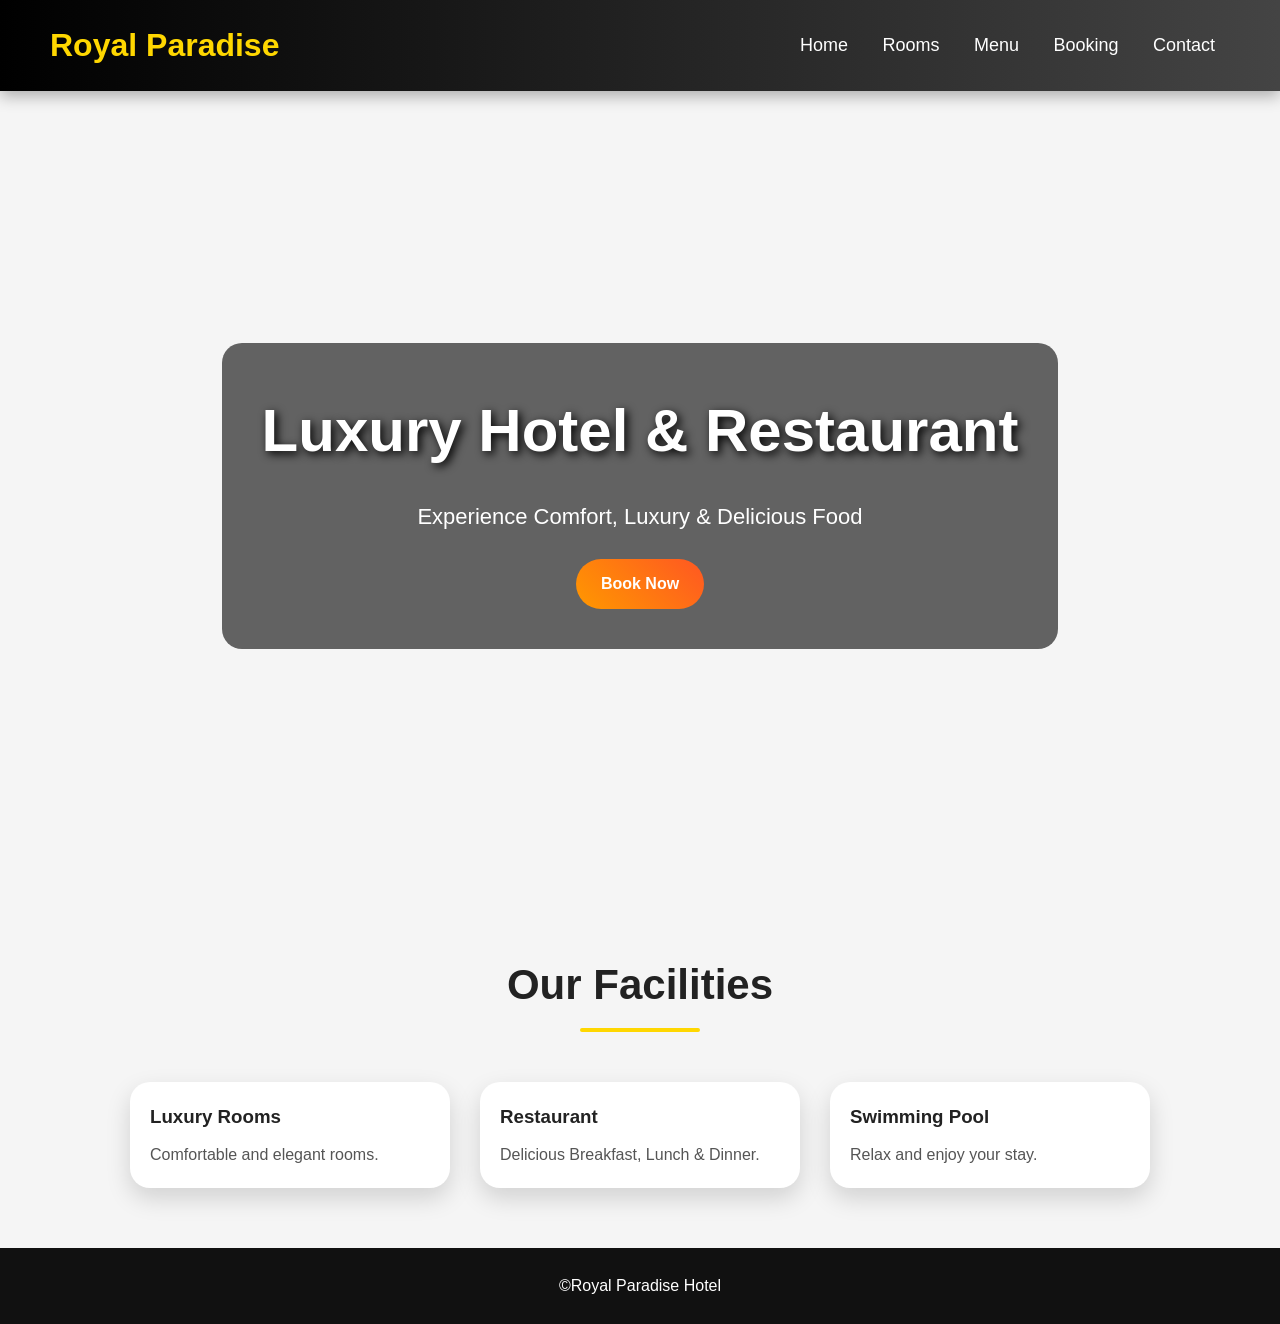
<file: index.html>
<!DOCTYPE html>
<html>
<head>
<title>Royal Paradise Hotel</title>
<link rel="stylesheet" href="style.css">
</head>
<body>

<header>
<div class="logo">Royal Paradise</div>

<nav>
<a href="index.html">Home</a>
<a href="rooms.html">Rooms</a>
<a href="menu.html">Menu</a>
<a href="booking.html">Booking</a>
<a href="contact.html">Contact</a>
</nav>
</header>

<section class="hero">
<div class="hero-content">
<h1>Luxury Hotel & Restaurant</h1>
<p>Experience Comfort, Luxury & Delicious Food</p>
<a href="booking.html" class="btn">Book Now</a>
</div>
</section>

<h2 class="title">Our Facilities</h2>

<div class="cards">

<div class="card">
<div class="card-content">
<h3>Luxury Rooms</h3>
<p>Comfortable and elegant rooms.</p>
</div>
</div>

<div class="card">
<div class="card-content">
<h3>Restaurant</h3>
<p>Delicious Breakfast, Lunch & Dinner.</p>
</div>
</div>

<div class="card">
<div class="card-content">
<h3>Swimming Pool</h3>
<p>Relax and enjoy your stay.</p>
</div>
</div>

</div>

<footer>
<p>©Royal Paradise Hotel</p>
</footer>

</body>
</html>
</file>
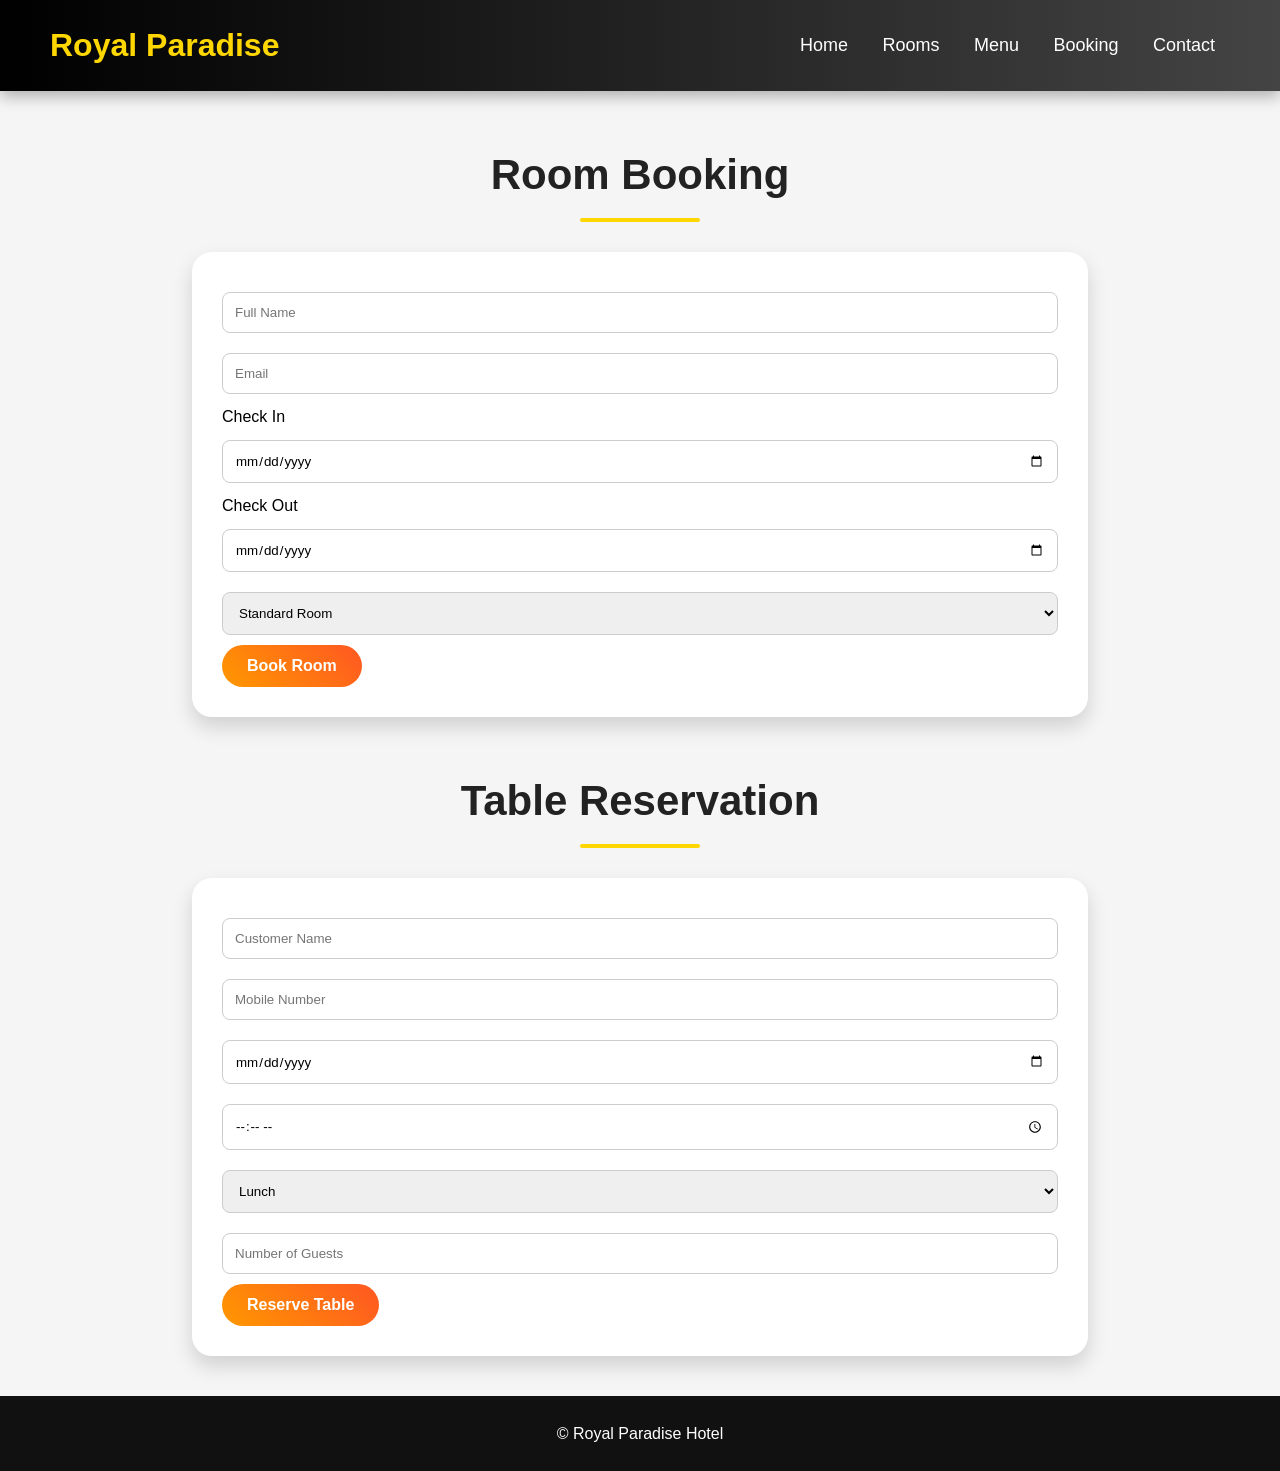
<file: booking.html>
<!DOCTYPE html>
<html>
<head>
<title>Booking</title>
<link rel="stylesheet" href="style.css">
</head>
<body>

<header>
<div class="logo">Royal Paradise</div>

<nav>
<a href="index.html">Home</a>
<a href="rooms.html">Rooms</a>
<a href="menu.html">Menu</a>
<a href="booking.html">Booking</a>
<a href="contact.html">Contact</a>
</nav>
</header>

<h2 class="title">Room Booking</h2>

<form>

<input type="text" placeholder="Full Name" required>

<input type="email" placeholder="Email" required>

<label>Check In</label>
<input type="date">

<label>Check Out</label>
<input type="date">

<select>
<option>Standard Room</option>
<option>Deluxe Room</option>
<option>Luxury Suite</option>
</select>

<button>Book Room</button>

</form>

<h2 class="title">Table Reservation</h2>

<form>

<input type="text" placeholder="Customer Name">

<input type="tel" placeholder="Mobile Number">

<input type="date">

<input type="time">

<select>
<option>Lunch</option>
<option>Dinner</option>
</select>

<input type="number" placeholder="Number of Guests">

<button>Reserve Table</button>

</form>

<footer>
<p>© Royal Paradise Hotel</p>
</footer>

</body>
</html>
</file>
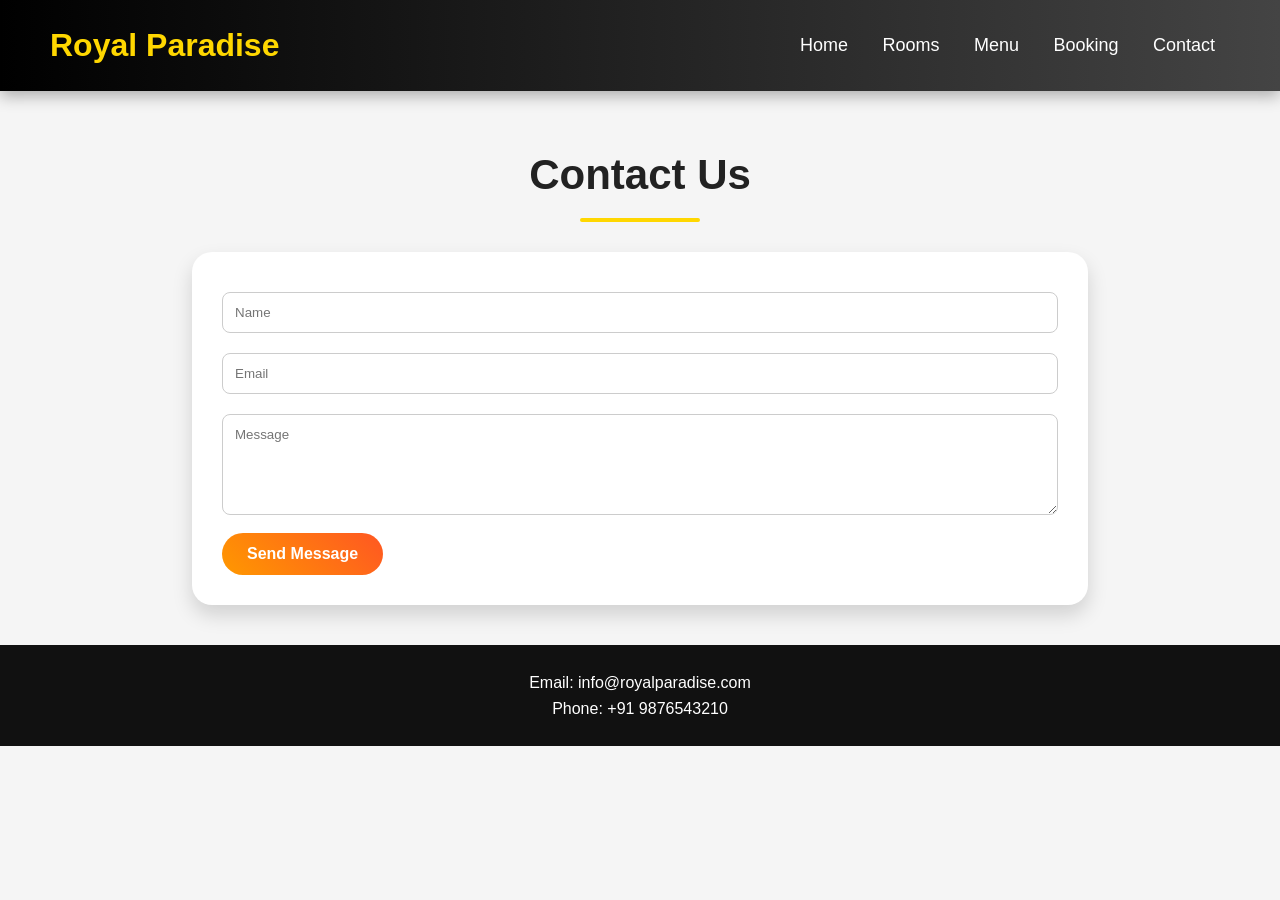
<file: contact.html>
<!DOCTYPE html>
<html>
<head>
<title>Contact Us</title>
<link rel="stylesheet" href="style.css">
</head>
<body>

<header>
<div class="logo">Royal Paradise</div>

<nav>
<a href="index.html">Home</a>
<a href="rooms.html">Rooms</a>
<a href="menu.html">Menu</a>
<a href="booking.html">Booking</a>
<a href="contact.html">Contact</a>
</nav>
</header>

<h2 class="title">Contact Us</h2>

<form>

<input type="text" placeholder="Name">

<input type="email" placeholder="Email">

<textarea rows="5" placeholder="Message"></textarea>

<button>Send Message</button>

</form>

<footer>
<p>Email: info@royalparadise.com</p>
<p>Phone: +91 9876543210</p>
</footer>

</body>
</html>
</file>
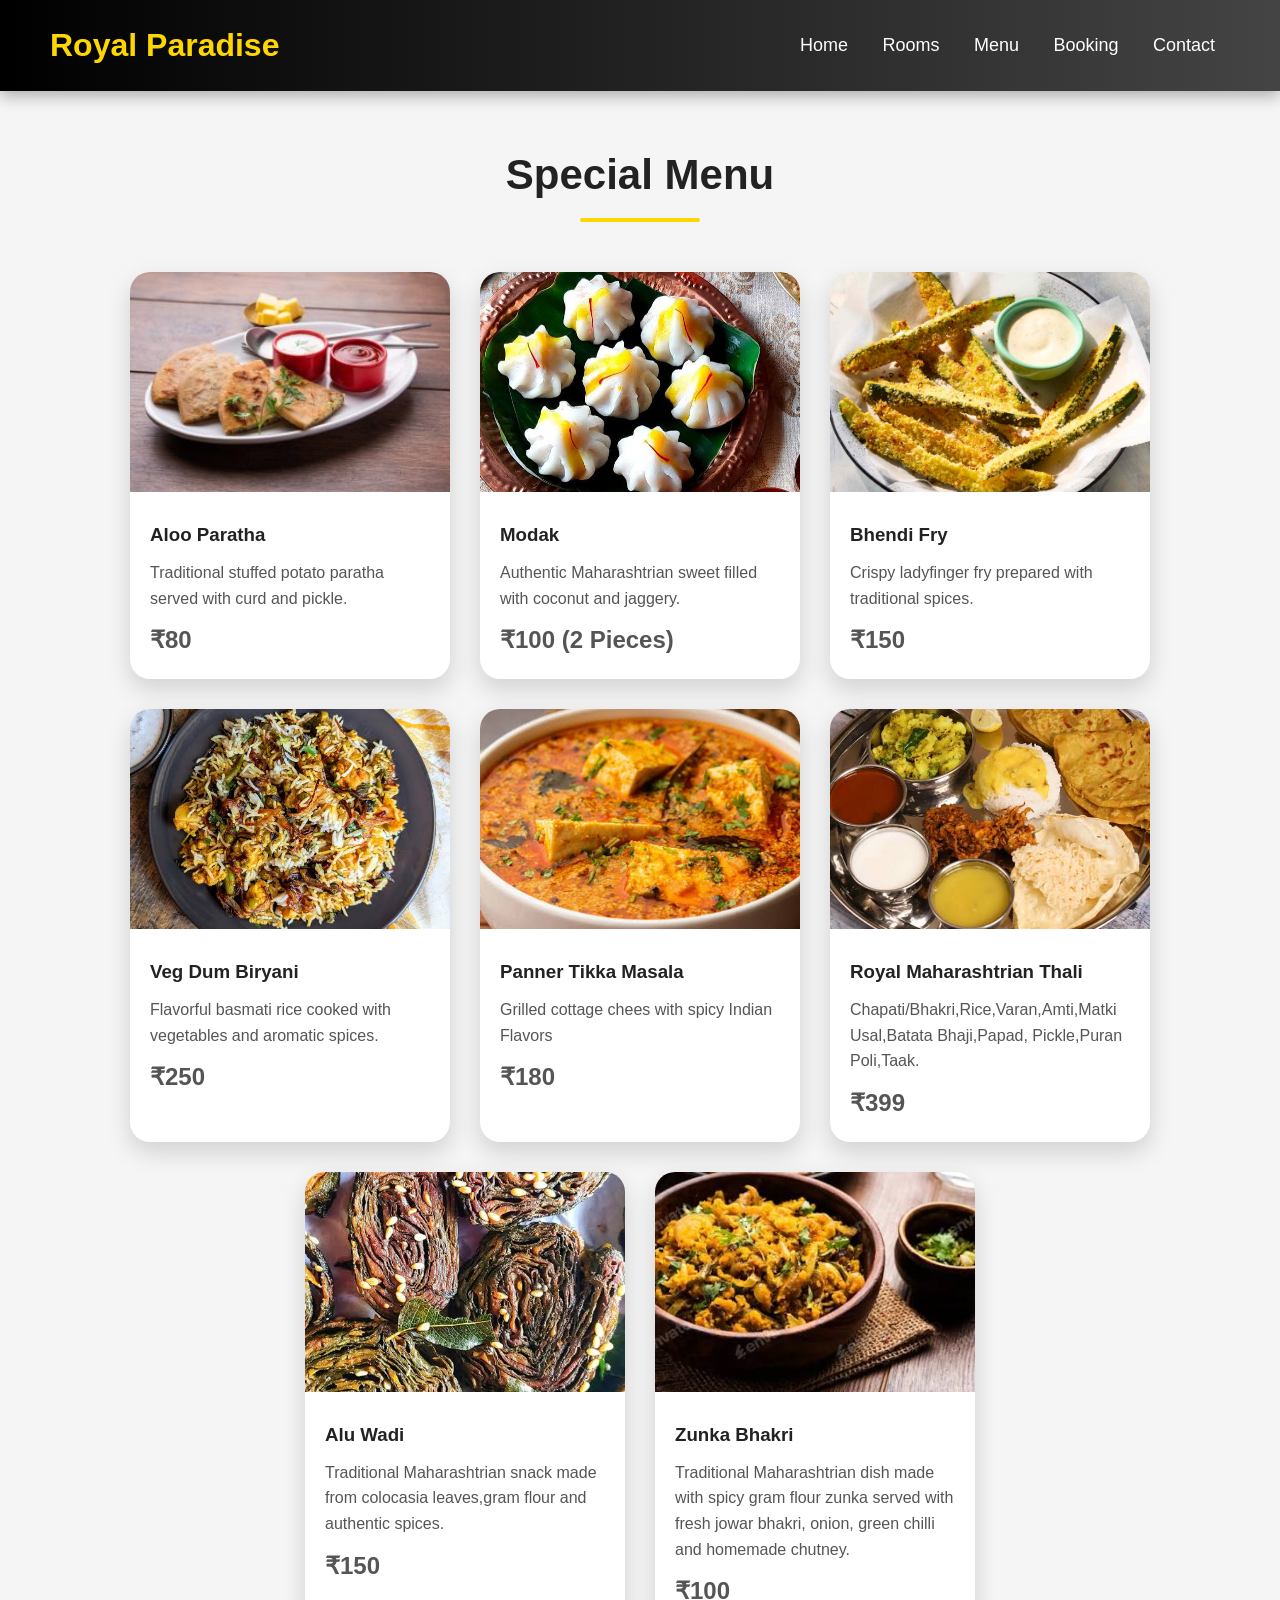
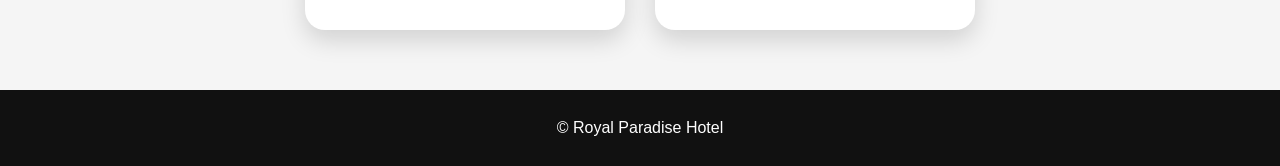
<file: menu.html>
<!DOCTYPE html>
<html>
<head>
<title>Restaurant Menu</title>
<link rel="stylesheet" href="style.css">
</head>
<body>

<header>
<div class="logo">Royal Paradise</div>

<nav>
<a href="index.html">Home</a>
<a href="rooms.html">Rooms</a>
<a href="menu.html">Menu</a>
<a href="booking.html">Booking</a>
<a href="contact.html">Contact</a>
</nav>
</header>
<h2 class="title">Special Menu</h2>

<div class="cards">

    <div class="card">
        <img src="paratha.jpg" alt="Aloo Paratha">
        <div class="card-content">
            <h3>Aloo Paratha</h3>
            <p>Traditional stuffed potato paratha served with curd and pickle.</p>
            <p class="price">₹80</p>
        </div>
    </div>

    <div class="card">
        <img src="modak.jpg" alt="Modak">
        <div class="card-content">
            <h3>Modak</h3>
            <p>Authentic Maharashtrian sweet filled with coconut and jaggery.</p>
            <p class="price">₹100 (2 Pieces)</p>
        </div>
    </div>

    <div class="card">
        <img src="bhendifry.jpg" alt="Bhendi Fry">
        <div class="card-content">
            <h3>Bhendi Fry</h3>
            <p>Crispy ladyfinger fry prepared with traditional spices.</p>
            <p class="price">₹150</p>
        </div>
    </div>

    <div class="card">
        <img src="biryani.jpg" alt="Veg Dum Biryani">
        <div class="card-content">
            <h3>Veg Dum Biryani</h3>
            <p>Flavorful basmati rice cooked with vegetables and aromatic spices.</p>
            <p class="price">₹250</p>
        </div>
    </div>

    <div class="card">
        <img src="pannerTikka.jpg" alt="Panner Tikka">
        <div class="card-content">
            <h3>Panner Tikka Masala</h3>
            <p>Grilled cottage chees with spicy Indian Flavors</p>
            <p class="price">₹180</p>
        </div>
    </div>

    <div class="card">
    <img src="thali.jpg" alt="Maharashtrian Thali">

    <div class="card-content">
        <h3>Royal Maharashtrian Thali</h3>
        <p>Chapati/Bhakri,Rice,Varan,Amti,Matki Usal,Batata Bhaji,Papad, Pickle,Puran Poli,Taak.</p>
        <p class="price">₹399</p>
    </div>
</div>

<div class="card">
    <img src="aluwadi.jpg" alt="Alu Wadi">
    <div class="card-content">
        <h3>Alu Wadi</h3>
        <p>Traditional Maharashtrian snack made from colocasia leaves,gram flour and authentic spices.</p>
        <p class="price">₹150</p>
    </div>
</div>

<div class="card">
    <img src="zunkabhakri.jpg" alt="Zunka Bhakri">
    <div class="card-content">
        <h3>Zunka Bhakri</h3>
        <p> Traditional Maharashtrian dish made with spicy gram flour zunka served with fresh jowar bhakri, onion, green chilli and homemade chutney.</p>
        <p class="price">₹100</p>
    </div>
</div>

</div>
<footer>
<p>© Royal Paradise Hotel</p>
</footer>

</body>
</html>
</file>
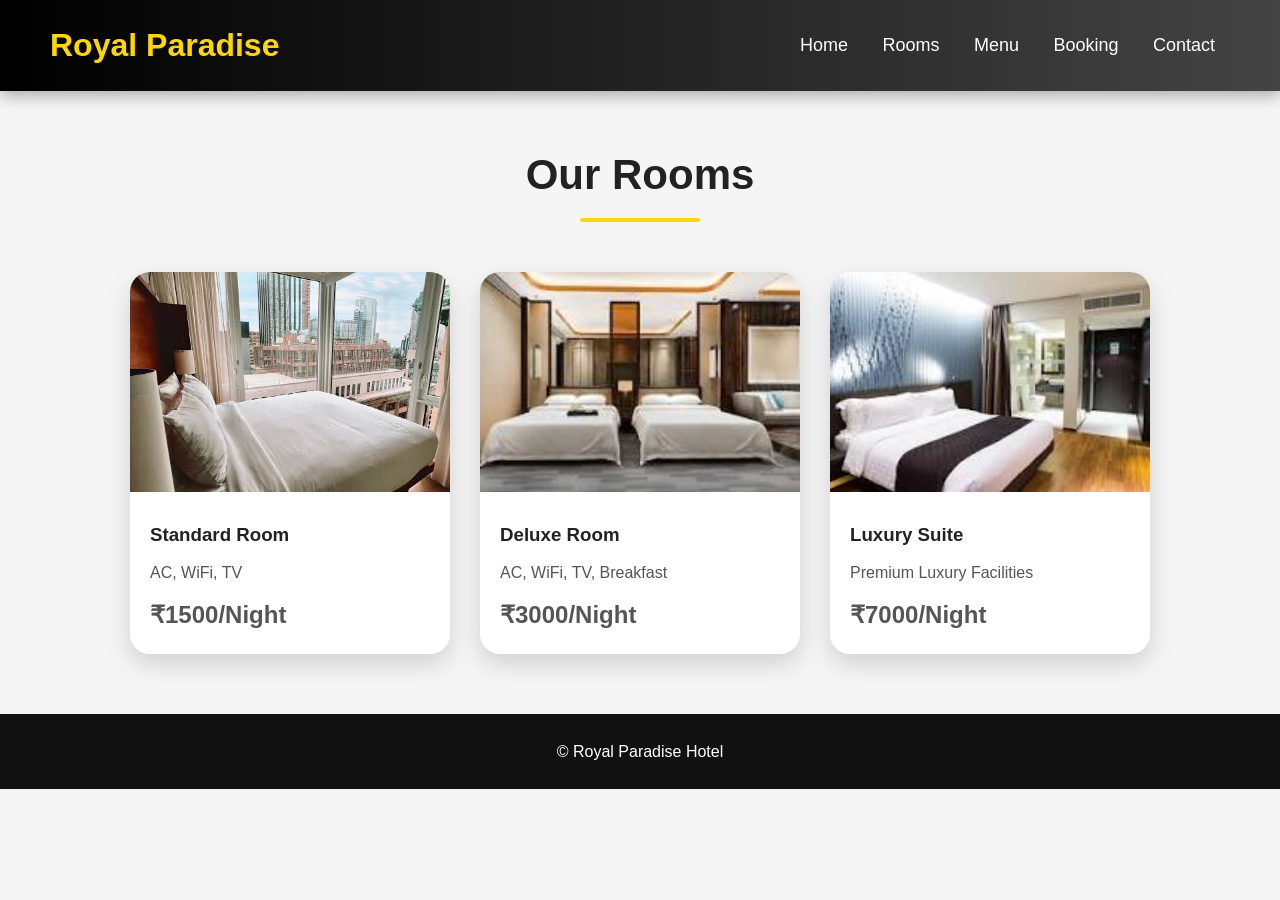
<file: rooms.html>
<!DOCTYPE html>
<html>
<head>
<title>Rooms</title>
<link rel="stylesheet" href="style.css">
</head>
<body>

<header>
<div class="logo">Royal Paradise</div>

<nav>
<a href="index.html">Home</a>
<a href="rooms.html">Rooms</a>
<a href="menu.html">Menu</a>
<a href="booking.html">Booking</a>
<a href="contact.html">Contact</a>
</nav>
</header>

<h2 class="title">Our Rooms</h2>

<div class="cards">

<div class="card">
<img src="room3.jpg">
<div class="card-content">
<h3>Standard Room</h3>
<p>AC, WiFi, TV</p>
<p class="price">₹1500/Night</p>
</div>
</div>

<div class="card">
<img src="room2.jpg">
<div class="card-content">
<h3>Deluxe Room</h3>
<p>AC, WiFi, TV, Breakfast</p>
<p class="price">₹3000/Night</p>
</div>
</div>

<div class="card">
<img src="room1.jpg">
<div class="card-content">
<h3>Luxury Suite</h3>
<p>Premium Luxury Facilities</p>
<p class="price">₹7000/Night</p>
</div>
</div>

</div>

<footer>
<p>© Royal Paradise Hotel</p>
</footer>

</body>
</html>
</file>
<file: style.css>
/* =========================
   GLOBAL STYLES
========================= */

*{
    margin:0;
    padding:0;
    box-sizing:border-box;
    font-family:Arial, sans-serif;
    scroll-behavior:smooth;
}

body{
    background:#f5f5f5;
    line-height:1.6;
}

/* =========================
   HEADER
========================= */

header{
    background:linear-gradient(90deg,#000,#444);
    color:white;
    padding:20px 50px;
    display:flex;
    justify-content:space-between;
    align-items:center;
    position:sticky;
    top:0;
    z-index:1000;
    box-shadow:0 5px 15px rgba(0,0,0,0.3);
}

/* =========================
   LOGO
========================= */

.logo{
    font-size:32px;
    font-weight:bold;
    color:gold;
    animation:glow 2s infinite alternate;
}

@keyframes glow{
    from{
        text-shadow:0 0 5px gold;
    }
    to{
        text-shadow:
        0 0 10px gold,
        0 0 20px orange,
        0 0 30px gold;
    }
}

/* =========================
   NAVIGATION
========================= */

nav a{
    color:white;
    text-decoration:none;
    margin:0 15px;
    font-size:18px;
    position:relative;
    transition:0.4s;
}

nav a::after{
    content:"";
    position:absolute;
    left:0;
    bottom:-5px;
    width:0;
    height:2px;
    background:gold;
    transition:0.4s;
}

nav a:hover::after{
    width:100%;
}

nav a:hover{
    color:gold;
}

/* =========================
   HERO SECTION
========================= */

.hero{
    height:90vh;
    display:flex;
    justify-content:center;
    align-items:center;
    text-align:center;
    position:relative;
    animation:slider 60s infinite;
    background-size:cover;
    background-position:center;
}

.hero-content{
    background:rgba(0,0,0,0.6);
    padding:40px;
    border-radius:20px;
    color:white;

    animation:
    fadeIn 2s,
    floating 4s infinite ease-in-out;
}

.hero-content h1{
    font-size:60px;
    margin-bottom:20px;
    text-shadow:3px 3px 10px black;
}

.hero-content p{
    font-size:22px;
    margin-bottom:25px;
}

/* =========================
   BUTTONS
========================= */

.btn,
button{
    background:linear-gradient(45deg,#ff9800,#ff5722);
    color:white;
    border:none;
    padding:12px 25px;
    border-radius:30px;
    cursor:pointer;
    font-size:16px;
    font-weight:bold;
    transition:0.5s;
}

.btn{
    text-decoration:none;
    display:inline-block;
}

.btn:hover,
button:hover{
    transform:scale(1.1);
    box-shadow:0 0 20px rgba(255,152,0,0.8);
}

/* =========================
   SECTION TITLES
========================= */

.title{
    text-align:center;
    font-size:42px;
    color:#222;
    margin:50px 0 30px;
    position:relative;
}

.title::after{
    content:"";
    display:block;
    width:120px;
    height:4px;
    background:gold;
    margin:10px auto;
    border-radius:10px;
}

/* =========================
   CARD CONTAINER
========================= */

.cards{
    display:flex;
    justify-content:center;
    flex-wrap:wrap;
    gap:30px;
    padding:20px;
}

/* =========================
   CARDS
========================= */

.card{
    width:320px;
    background:white;
    border-radius:20px;
    overflow:hidden;
    box-shadow:0 10px 25px rgba(0,0,0,0.15);
    transition:all 0.5s ease;
}

.card:hover{
    transform:
    translateY(-15px)
    scale(1.03);

    box-shadow:
    0 20px 40px rgba(0,0,0,0.25);
}

/* =========================
   CARD IMAGES
========================= */

.card img{
    width:100%;
    height:220px;
    object-fit:cover;
    transition:0.6s;
}

.card:hover img{
    transform:scale(1.15);
}

/* =========================
   CARD CONTENT
========================= */

.card-content{
    padding:20px;
    transition:0.5s;
}

.card:hover .card-content{
    background:
    linear-gradient(
    135deg,
    #fff8dc,
    #ffe082);
}

.card-content h3{
    margin-bottom:10px;
    color:#222;
}

.card-content p{
    color:#555;
}

.price{
    color:#e91e63;
    font-size:24px;
    font-weight:bold;
    margin-top:10px;
}

/* =========================
   TABLE
========================= */

table{
    width:90%;
    margin:30px auto;
    border-collapse:collapse;
    background:white;
    box-shadow:0 5px 15px rgba(0,0,0,0.2);
}

th{
    background:#222;
    color:white;
}

th,td{
    border:1px solid #ddd;
    padding:15px;
    text-align:center;
}

tr:hover{
    background:#fff8dc;
}

/* =========================
   FORMS
========================= */

form{
    width:70%;
    margin:30px auto;
    background:white;
    padding:30px;
    border-radius:20px;
    box-shadow:0 10px 20px rgba(0,0,0,0.15);
}

input,
select,
textarea{
    width:100%;
    padding:12px;
    margin:10px 0;
    border:1px solid #ccc;
    border-radius:8px;
    transition:0.3s;
}

input:focus,
select:focus,
textarea:focus{
    outline:none;
    border-color:gold;
    box-shadow:0 0 10px gold;
}

/* =========================
   GALLERY
========================= */

.gallery{
    display:grid;
    grid-template-columns:
    repeat(auto-fit,minmax(300px,1fr));
    gap:20px;
    padding:20px;
}

.gallery img{
    width:100%;
    height:250px;
    object-fit:cover;
    border-radius:15px;
    transition:0.6s;
}

.gallery img:hover{
    transform:
    scale(1.08)
    rotate(2deg);

    box-shadow:
    0 10px 20px rgba(0,0,0,0.3);
}

/* =========================
   FOOTER
========================= */

footer{
    background:#111;
    color:white;
    text-align:center;
    padding:25px;
    margin-top:40px;
}

/* =========================
   ANIMATIONS
========================= */

@keyframes fadeIn{
    from{
        opacity:0;
        transform:translateY(50px);
    }

    to{
        opacity:1;
        transform:translateY(0);
    }
}

@keyframes floating{
    0%{
        transform:translateY(0);
    }

    50%{
        transform:translateY(-15px);
    }

    100%{
        transform:translateY(0);
    }
}

/* =========================
   RESPONSIVE DESIGN
========================= */

@media(max-width:768px){

header{
    flex-direction:column;
    gap:15px;
    text-align:center;
}

nav{
    display:flex;
    flex-wrap:wrap;
    justify-content:center;
}

.hero-content{
    width:90%;
}

.hero-content h1{
    font-size:35px;
}

.hero-content p{
    font-size:18px;
}

.title{
    font-size:30px;
}

.cards{
    flex-direction:column;
    align-items:center;
}

.card{
    width:90%;
}

form{
    width:90%;
}

table{
    width:95%;
    font-size:14px;
}

}
@keyframes slider{

    0%{
        background:
        linear-gradient(rgba(0,0,0,.5),
        rgba(0,0,0,.5)),
        url("hotel.jpg");
        background-size:cover;
        background-position:center;
    }

    25%{
        background:
        linear-gradient(rgba(0,0,0,.5),
        rgba(0,0,0,.5)),
        url("hotel2.jpg");
        background-size:cover;
        background-position:center;
    }

    50%{
        background:
        linear-gradient(rgba(0,0,0,.5),
        rgba(0,0,0,.5)),
        url("hotel3.jpg");
        background-size:cover;
        background-position:center;
    }

    75%{
        background:
        linear-gradient(rgba(0,0,0,.5),
        rgba(0,0,0,.5)),
        url("hotel4.jpg");
        background-size:cover;
        background-position:center;
    }

    100%{
        background:
        linear-gradient(rgba(0,0,0,.5),
        rgba(0,0,0,.5)),
        url("hotel1.jpg");
        background-size:cover;
        background-position:center;
    }
}
</file>
